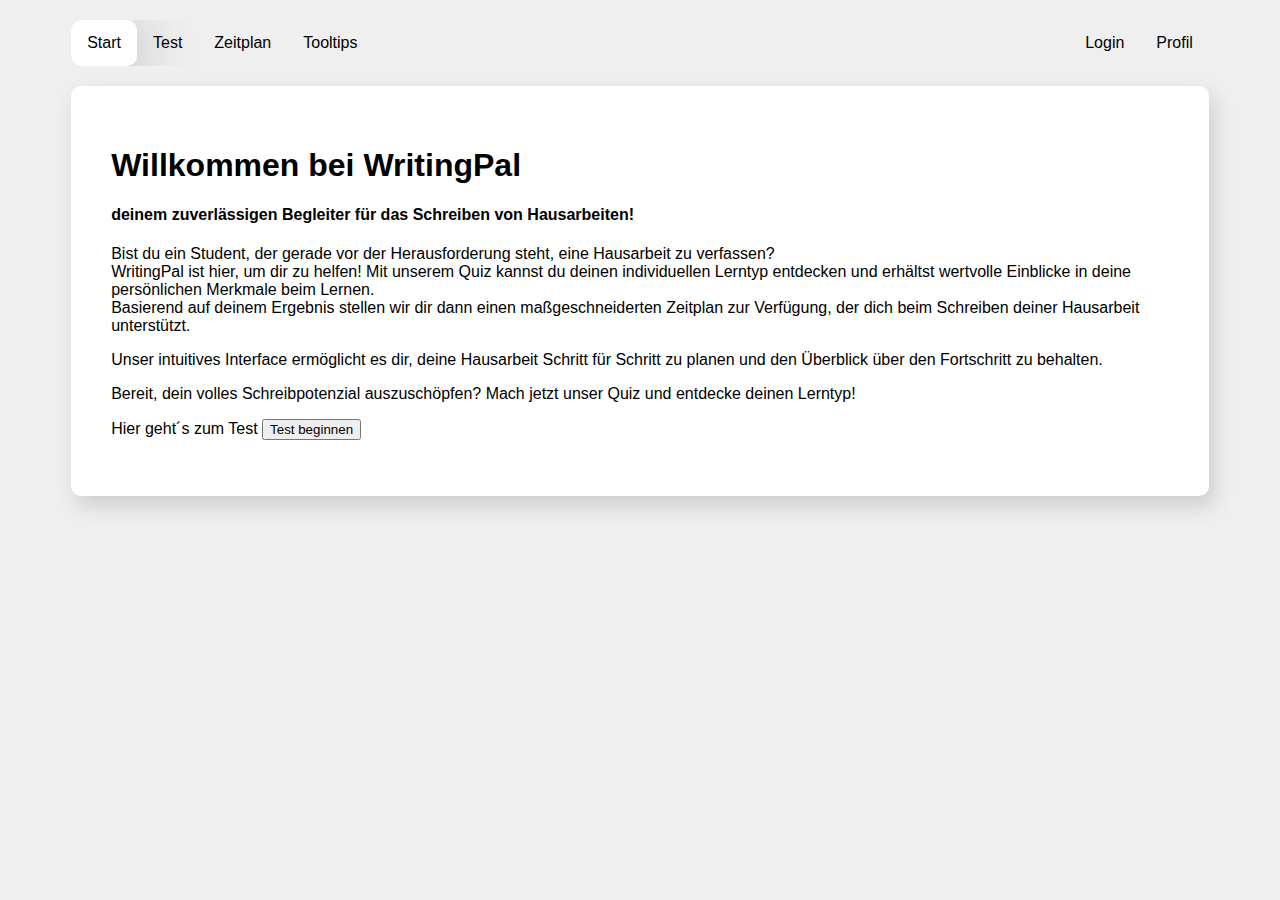
<file: src/index.html>
<!DOCTYPE html>
<html lang="de">
    <head>
        <meta charset="UTF-8">
        <link rel="stylesheet" href="style.css">
        <link rel="stylesheet" href="print.css" media="print">
        <meta name="viewport" content="width=device-width, initial-scale=1.0">
        <title>Startseite</title>
    </head>

    <body>
        <nav>
            <ul>
                <li><a class="active" href="index.html">Start</a></li>
                <li><a href="test.html">Test</a></li>
                <li><a href="zeitplan.html">Zeitplan</a></li>
                <li><a href="tooltips.html">Tooltips</a></li>
                <li style="float:right"><a href="profil.html">Profil</a></li>
                <li style="float:right"><a href="login.html">Login</a></li>
            </ul>
        </nav>

        <div class="div1">
            <h1> Willkommen bei WritingPal</h1>

            <h4>deinem zuverlässigen Begleiter für das Schreiben von Hausarbeiten!</h4>

            <p>Bist du ein Student, der gerade vor der Herausforderung steht, eine Hausarbeit zu verfassen?<br> 
                WritingPal ist hier, um dir zu helfen! Mit unserem Quiz kannst du deinen individuellen Lerntyp entdecken und erhältst 
                wertvolle Einblicke in deine persönlichen Merkmale beim Lernen.<br>
                Basierend auf deinem Ergebnis stellen wir dir dann einen maßgeschneiderten 
                Zeitplan zur Verfügung, der dich beim Schreiben deiner Hausarbeit unterstützt.</p>
                
            <p>Unser intuitives Interface ermöglicht es dir, deine Hausarbeit Schritt für Schritt zu planen und den Überblick über den 
                Fortschritt zu behalten.</p>
                
            <p>Bereit, dein volles Schreibpotenzial auszuschöpfen? Mach jetzt unser Quiz und entdecke deinen Lerntyp!</p>
                
            <p id="linktext"> Hier geht´s zum Test <button id="buttonZumTest">Test beginnen</button></p>
        </div>

            <!-- script -->
            <script>
                let button = document.getElementById("buttonZumTest");
                button.addEventListener ("click", function() {
                    window.location.href = 'test.html';});
            </script>
            <!-- script ende-->
    </body>
</html>
</file>
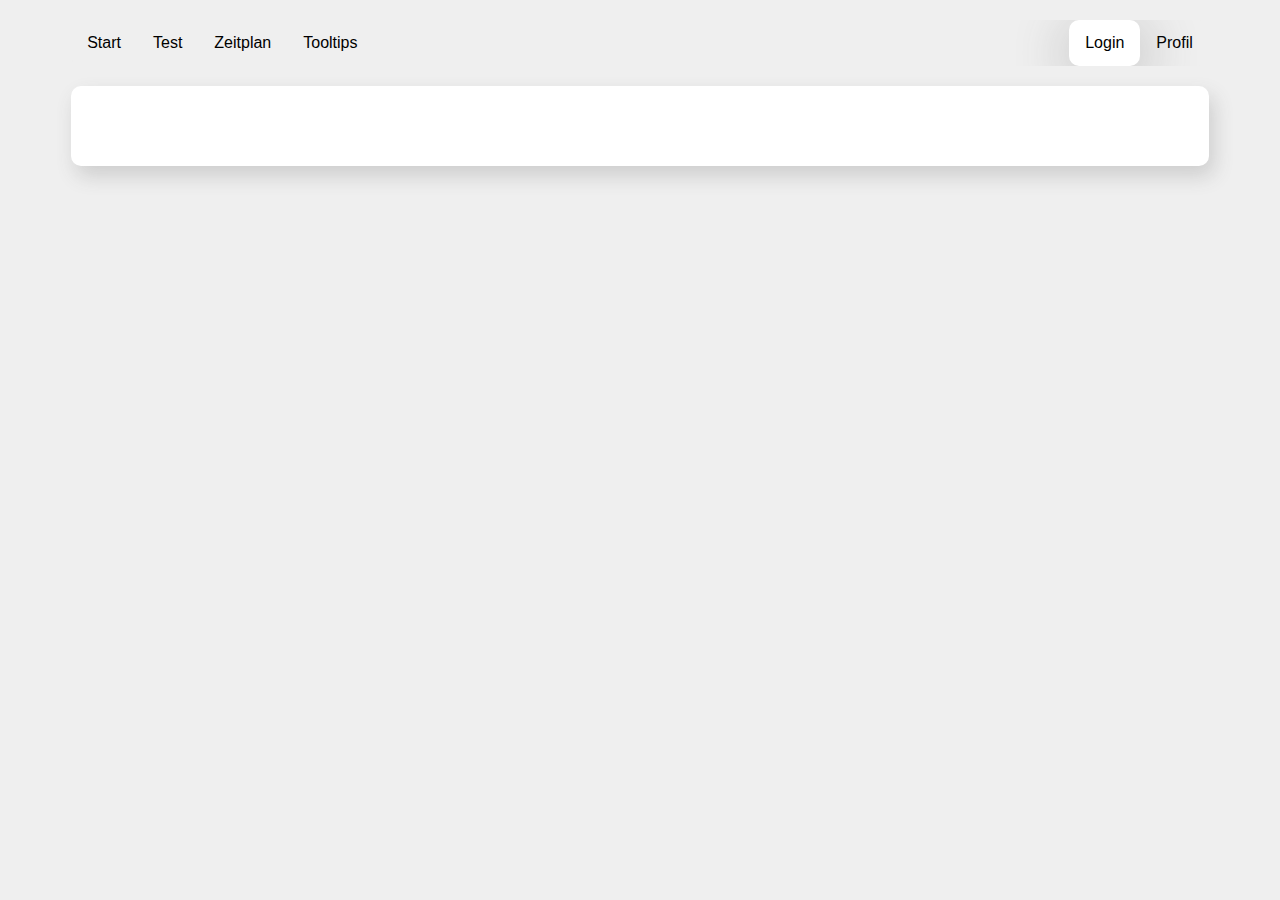
<file: src/login.html>
<!DOCTYPE html>
<html lang="de">
    <head>
        <meta charset="UTF-8">
        <link rel="stylesheet" href="style.css">
        <meta name="viewport" content="width=device-width, initial-scale=1.0">
        <title>Login</title>
    </head>

    <body>

        <ul>
            <li><a href="index.html">Start</a></li>
            <li><a href="test.html">Test</a></li>
            <li><a href="zeitplan.html">Zeitplan</a></li>
            <li><a href="tooltips.html">Tooltips</a></li>
            <li style="float:right"><a href="profil.html">Profil</a></li>
            <li style="float:right"><a class="active" href="login.html">Login</a></li>
        </ul>

        <div class="div1">
          

        </div>

    </body>

</html>
</file>
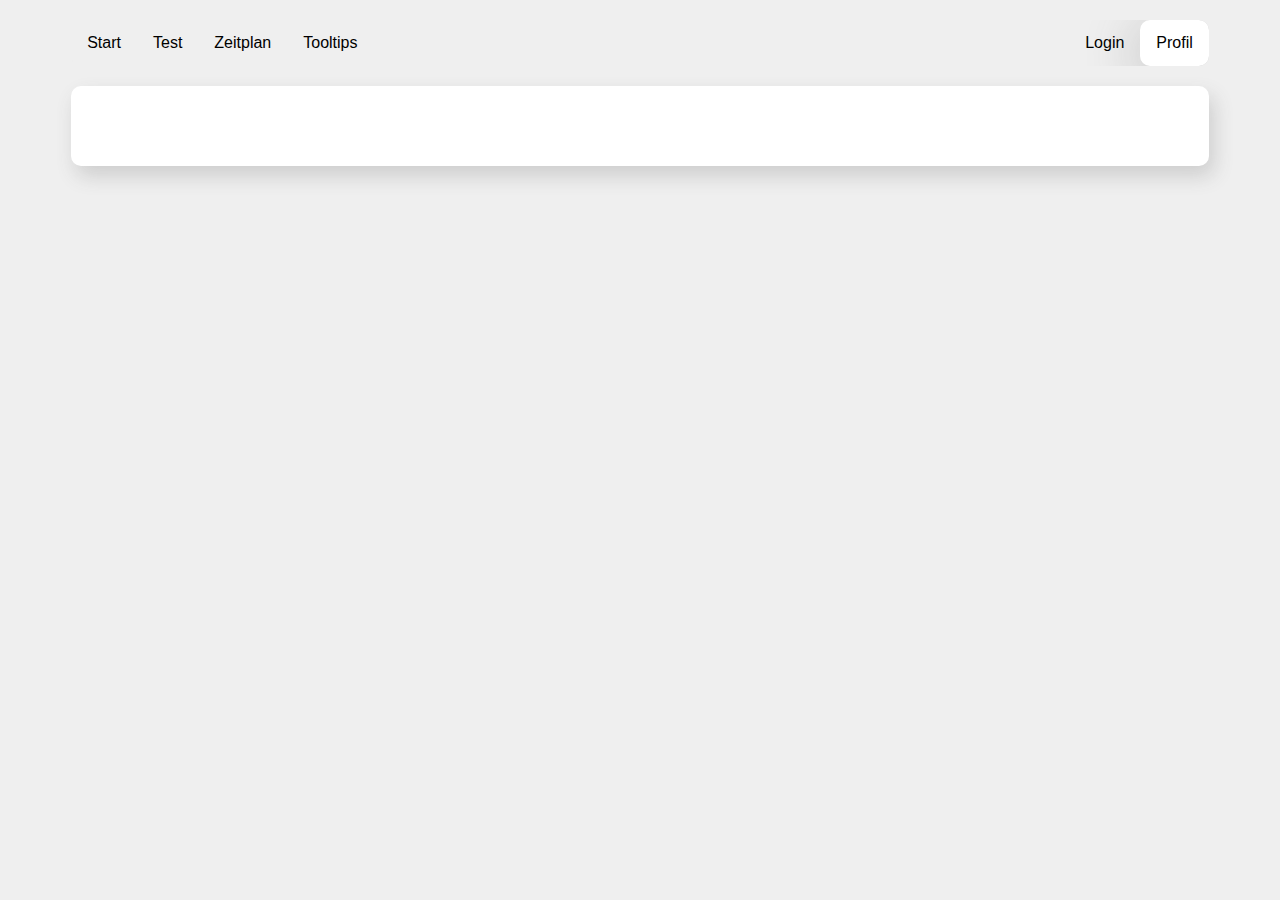
<file: src/profil.html>
<!DOCTYPE html>
<html lang="de">
    <head>
        <meta charset="UTF-8">
        <link rel="stylesheet" href="style.css">
        <meta name="viewport" content="width=device-width, initial-scale=1.0">
        <title>Profil</title>
    </head>

    <body>

        <ul>
            <li><a href="index.html">Start</a></li>
            <li><a href="test.html">Test</a></li>
            <li><a href="zeitplan.html">Zeitplan</a></li>
            <li><a href="tooltips.html">Tooltips</a></li>
            <li style="float:right"><a class="active" href="profil.html">Profil</a></li>
            <li style="float:right"><a href="login.html">Login</a></li>
        </ul>

        <div class="div1">

        </div>

    </body>

</html>
</file>
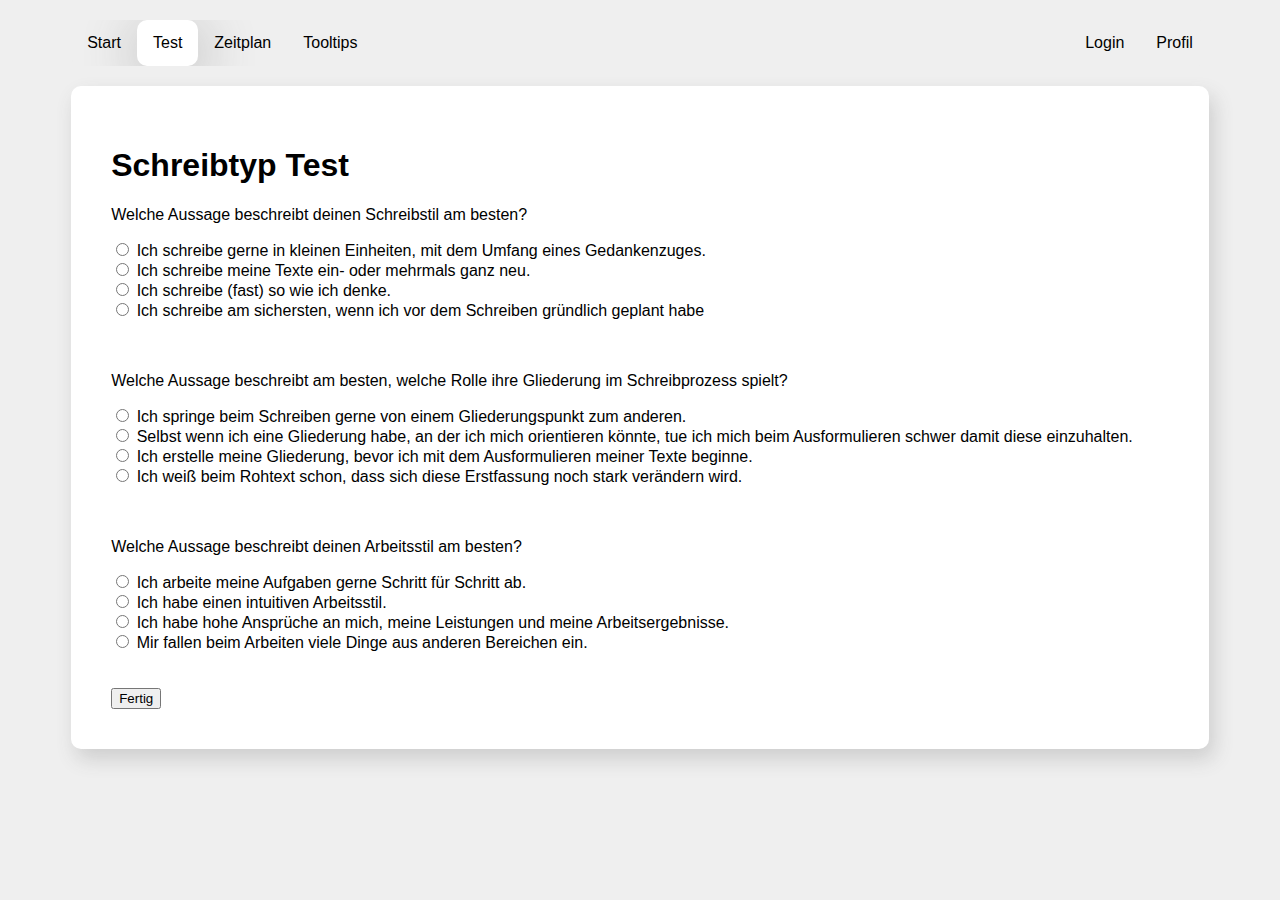
<file: src/test.html>
<!DOCTYPE html>
<html lang="de">
    <head>
        <meta charset="UTF-8">
        <link rel="stylesheet" href="style.css">
		<link rel="stylesheet" href="print.css" media="print">
        <meta name="viewport" content="width=device-width, initial-scale=1.0">
        <title>Test</title>

		<!-- script -->

	<script>

		function result(){

			var antwort1 = document.querySelector('input[name="frage1"]:checked').value;
			var antwort2 = document.querySelector('input[name="frage2"]:checked').value;
			var antwort3 = document.querySelector('input[name="frage3"]:checked').value;
			const antworten = [antwort1,antwort2,antwort3];
			var type = "Allrounder";
			var textType = "\n"+"\n"+"Als Allrounder hast du eine breite Palette an Fähigkeiten und kannst dich flexibel auf unterschiedliche Aufgaben einstellen. Du bist in der Lage, sowohl informative und sachliche Texte zu verfassen als auch kreative und emotionale Inhalte zu kreieren. Du bist in der Lage, dich anzupassen und den gewünschten Ton und Stil zu treffen"+"\n"+"Du kannst sowohl für den professionellen als auch für den persönlichen Bereich schreiben und dich an verschiedene Zielgruppen anpassen. Du bist ein flexibler und vielseitiger Schreiber, der die Fähigkeit hat, eine breite Palette von Texten zu verfassen und zu beeindrucken"+"\n"+"Damit du als Allrounder optimal deinen Schreibprozess angehst, kannst du dir hier einen Zeitplan generieren lassen!";

			let textTypePlaner = "\n"+"\n"+"Du planst gerne vorab im Kopf oder mit Hilfsmitteln. Du erstellst zum Beispiel eine Gliederung, bevor du vollständige Sätze ausformulieren. Das hilft dabei, den Überblick zu behalten und später nah am roten Faden zu schreiben." +"\n"+"Planer lassen Inhalt und Struktur also reifen, bis der richtige Moment zum Ausformulieren gekommen ist."+"\n"+"Manchmal lässt sich die Struktur vorab aber noch nicht festlegen - zum Beispiel bei sehr komplexen Themen, die erst nach und nach Form annehmen können. So etwa bei wissenschaftlichen Arbeiten: Die Gliederung ist dann nur eine vorläufige und flexible, die sich im Verlauf des Schreibens immer wieder verändert."+"\n"+"Um nicht Gefahr zu laufen zu viele Ressourcen in den Planungsprozess zu investieren, kannst du dir jetzt einen individuellen Zeitplan generieren lassen!"
			let textTypeDrauflosschreiber = "\n"+"\n"+" Strukturen entwickelst du aus dem Prozess des Drauflosschreibens, du denkst sie nicht bereits vorher zu Ende. Das geht in etwa so: Du schreibst ein paar Sätze, die dir als Erstes in den Sinn kommen. Dabei bemerkst du, dass du gerade einen interessanten Gedanken am Wickel hast, und schreibst rasch weiter, um ihn nicht aus dem Sinn zu verlieren. Daraus ergibt sich ein weiterer Gedankengang, den du ebenfalls schreibend verfolgst. Nach einer Weile stellst du zufrieden und mit erhitzten Wangen fest, dass du mit deinem Denkfluss geschrieben hast und auf ganz neue Ideen gekommen bist."+"\n"+"Währenddessen oder danach kommst du erst auf eine Idee, wie dieser Abschnitt in deine Textstruktur passen könnte."+"\n"+"Der Drauflosschreiber stößt meist dann an seine Grenzen, wenn besonders schnell ein durch-strukturierter, prägnanter und damit abgearbeiteter Text entstehen muss. In diesem Fall ist das planende Schreiben die bessere Strategie."+"\n"+"Auch wenn Inhalte und Struktur bereits klar sind, ist Drauflosschreiben weniger sinnvoll. Um mit dem Drauflosschreiben keine Probleme zu haben, kannst du dir hier einen individuellen Schreibplan generieren lassen!"	
			let textTypeVersionenschreiber = "\n"+"\n"+" Unzählige Schriftsteller, Wissenschaftler und andere Autoren schreiben grundlegend um und neu, bis endlich die Version entsteht, die wir zu lesen bekommen. Denn der Versionenschreiber ist lange nicht zufrieden mit seinem Text: Er sieht die Erstfassung als Steinbruch, nicht als direkte Vorstufe zur abgabereiten Version. Der Steinbruch liefert die Werkstoffe für die späteren Versionen. Entweder schichtet der Versionenschreiber die Steine anders und behaut sie: er schreibt um. Oder er holt neue Steine aus dem Steinbruch: er schreibt neu."+"\n"+"Ein Vorteil des Versionenschreibens kann zugleich sein größter Nachteil sein: Durch die große Textmenge verlierst du leicht den Überblick. Dann wird die Frage: Welche Version ist die beste? zur Belastung."+"\n"+"Wenn es schnell gehen muss, fährst du mit dem Versionenschreiben nicht gut: Es dauert meist deutlich länger als eine gut durchdachte Einzelversion."+"\n"+"Um diese Probleme zu umgehen kannst du dir hier einen individuellen Schreibplan generieren lassen!"
			let textTypePatchworkschreiber = "\n"+"\n"+" Du schreibst mal hier, mal dort in deinem Text. Möglicherweise unterbrichst du deinen Schreibfluss sogar mittendrin, weil du einen Parallelgedanken weiterverfolgen willst. Du füllst deine Gliederung nach dem Lustprinzip statt Schritt für Schritt: Was du momentan am meisten interessiert, was gerade leicht und wie von selbst geht, dort schreibst du weiter."+"\n"+"So gehst du mit dem Denkfluss und deinen inneren Impulsen mit. Am Ende nähst du deine Textteile zusammen."+"\n"+"Eine Grenze für Patchworkschreiben ist erreicht, wenn du merkst, dass du den Überblick über dein Schreibprojekt verlierst. Manche Patchworkschreiber formulieren insbesondere bei großen Schreibprojekten Inhalte doppelt und dreifach, weil sie längst vergessen haben, dass sie schon an anderer Stelle etwas dazu geschrieben haben."+"\n"+"Um diese Probleme zu umgehen kannst du dir hier einen individuellen Schreibplan generieren lassen!"

			var a = 0;
			var b = 0;
			var c = 0;
			var d = 0;

			for(var i = 0; i <=3 ; i++){
				if(antworten[i] === "Patchworkschreiber"){
					a = a+1;
				}
				if(antworten[i] === "Versionenschreiber"){
					b = b+1;
				}
				if(antworten[i] === "Drauflosschreiber"){
					c = c+1;
				}
				if(antworten[i] === "Planer"){
					d = d+1;
				}
			}
			
			if(a === 3 || a === 2){
				type = "Patchworkschreiber";
				textType = textTypePatchworkschreiber;
			}
			if(b === 3 || b === 2){
				type = "Versionenschreiber";
				textType = textTypeVersionenschreiber;
			}
			if(c === 3 || c === 2){
				type = "Drauflosschreiber";
				textType = textTypeDrauflosschreiber;
			}
			if(d === 3 || d === 2){
				type = "Planer";
				textType = textTypePlaner;
			}
		
			//in local sotagre schreiben ("WertNAme", "Wert")
			localStorage.setItem("schreibTyp", type);
			
			const text = "Du bist ein "+type+"!"+textType+"\n"+"\n";

			const testdiv = document.getElementById("questionDiv");
			testdiv.removeChild(testdiv.firstElementChild);

			const para = document.createElement("p");
			para.innerText = text;
			document.getElementById("testDiv").appendChild(para);

			const button = document.createElement("button");
			button.innerText = "Zeitplan erstellen";
			button.addEventListener ("click", function() {
				window.location.href = 'zeitplan.html';});

			document.getElementById("testDiv").appendChild(button);
}
		</script>
		<!-- ende script -->
    </head>

	<body>
	<nav>
		<ul>
			<li><a href="index.html">Start</a></li>
			<li><a class="active" href="test.html">Test</a></li>
			<li><a href="zeitplan.html">Zeitplan</a></li>
			<li><a href="tooltips.html">Tooltips</a></li>
			<li style="float:right"><a href="profil.html">Profil</a></li>
			<li style="float:right"><a href="login.html">Login</a></li>
		</ul>
	</nav>

    	<div id="testDiv">
			
			<div id="questionDiv">
			
			<form> <!-- Test From -->
			<h1>Schreibtyp Test</h1>
			<p>Welche Aussage beschreibt deinen Schreibstil am besten?</p>
		
			<input type="radio" name="frage1" id="frageA1" value="Patchworkschreiber" required>
			<label for="frageA1">Ich schreibe gerne in kleinen Einheiten, mit dem Umfang eines Gedankenzuges.</label><br>

			<input type="radio" name="frage1" id="frageB1" value="Versionenschreiber" required>
			<label for="frageB1">Ich schreibe meine Texte ein- oder mehrmals ganz neu.</label><br>

			<input type="radio" name="frage1" id="frageC1" value="Drauflosschreiber" required>
			<label for="frageC1">Ich schreibe (fast) so wie ich denke.</label><br>

			<input type="radio" name="frage1" id="frageD1" value="Planer" required>
		<label for="frageD1">Ich schreibe am sichersten, wenn ich vor dem Schreiben gründlich geplant habe</label><br><br><br>

			<!---->

			<p>Welche Aussage beschreibt am besten, welche Rolle ihre Gliederung im Schreibprozess spielt?</p>

			<input type="radio" name="frage2" id="frageA2" value="Patchworkschreiber" required>
			<label for="frageA2">Ich springe beim Schreiben gerne von einem Gliederungspunkt zum anderen.</label><br>

			<input type="radio" name="frage2" id="frageB2" value="Drauflosschreiber" required>
			<label for="frageB2">Selbst wenn ich eine Gliederung habe, an der ich mich orientieren könnte, tue ich mich beim Ausformulieren schwer damit diese einzuhalten.</label><br>
		
			<input type="radio" name="frage2" id="frageC2" value="Planer" required>
			<label for="frageC2">Ich erstelle meine Gliederung, bevor ich mit dem Ausformulieren meiner Texte beginne.</label><br>

			<input type="radio" name="frage2" id="frageD2" value="Versionenschreiber" required>
			<label for="frageD2">Ich weiß beim Rohtext schon, dass sich diese Erstfassung noch stark verändern wird.</label><br><br><br>

			<!---->

			<p>Welche Aussage beschreibt deinen Arbeitsstil am besten?</p>

			<input type="radio" name="frage3" id="frageA3" value="Planer" required>
			<label for="frageA3">Ich arbeite meine Aufgaben gerne Schritt für Schritt ab.</label><br>

			<input type="radio" name="frage3" id="frageB3" value="Drauflosschreiber" required>
			<label for="frageB3">Ich habe einen intuitiven Arbeitsstil.</label><br>

			<input type="radio" name="frage3" id="frageC3" value="Versionenschreiber" required>
			<label for="frageC3">Ich habe hohe Ansprüche an mich, meine Leistungen und meine Arbeitsergebnisse.</label><br>

			<input type="radio" name="frage3" id="frageD3" value="Patchworkschreiber" required>
			<label for="frageD3">Mir fallen beim Arbeiten viele Dinge aus anderen Bereichen ein.</label><br><br><br>
			

			<!---->
			<input type="submit" id="subbutton" name="submit" value="Fertig" onClick="result()">
			<!---->
			</form> <!-- Test Form Ende-->
		</div>
		</div>
	</body>
</html>
</file>
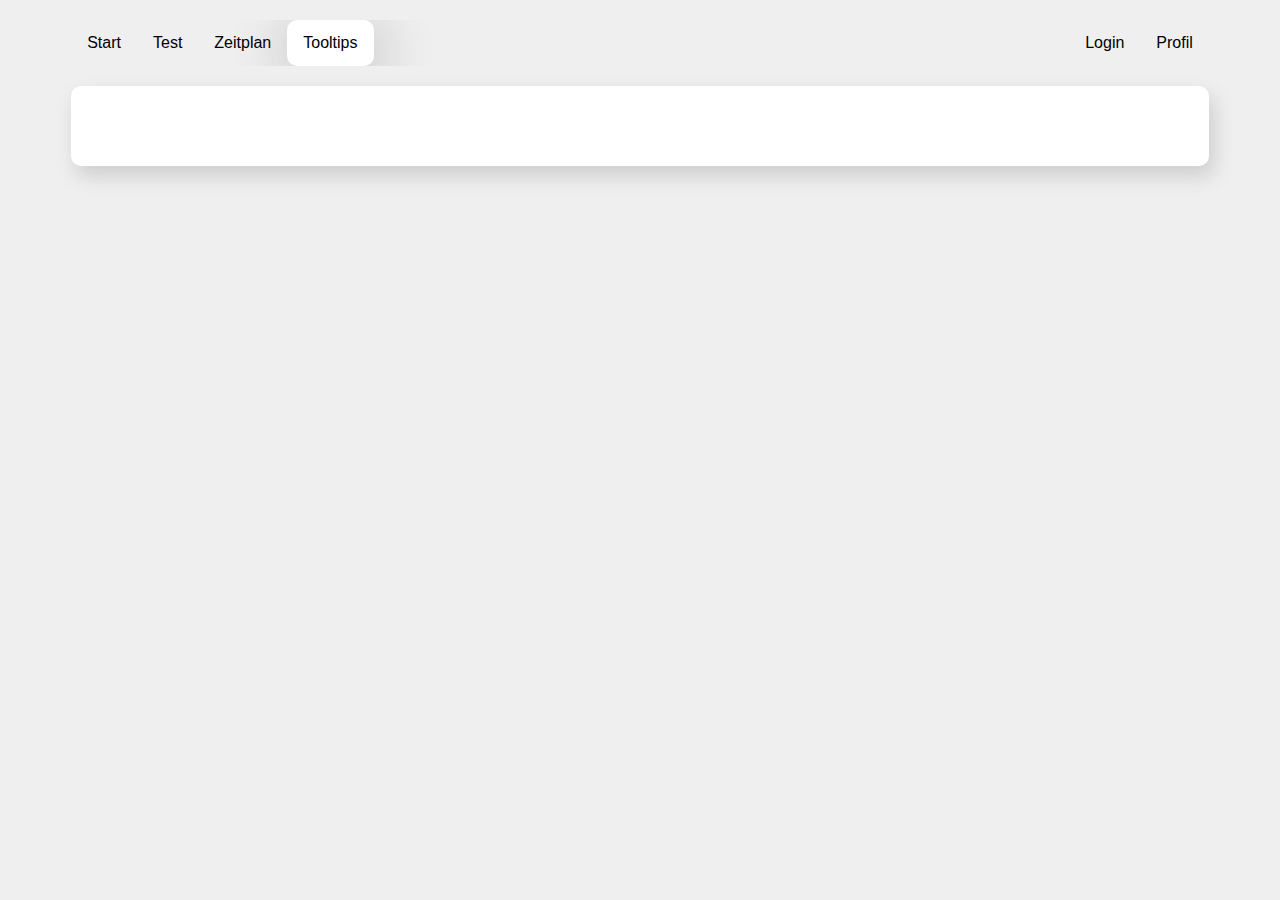
<file: src/tooltips.html>
<!DOCTYPE html>
<html lang="de">
    <head>
        <meta charset="UTF-8">
        <link rel="stylesheet" href="style.css">
        <meta name="viewport" content="width=device-width, initial-scale=1.0">
        <title>Tooltips</title>
    </head>

    <body>

        <ul>
            <li><a href="index.html">Start</a></li>
            <li><a href="test.html">Test</a></li>
            <li><a href="zeitplan.html">Zeitplan</a></li>
            <li><a class="active" href="tooltips.html">Tooltips</a></li>
            <li style="float:right"><a href="profil.html">Profil</a></li>
            <li style="float:right"><a href="login.html">Login</a></li>
        </ul>

        <div class="div1">

        </div>

    </body>

</html>
</file>
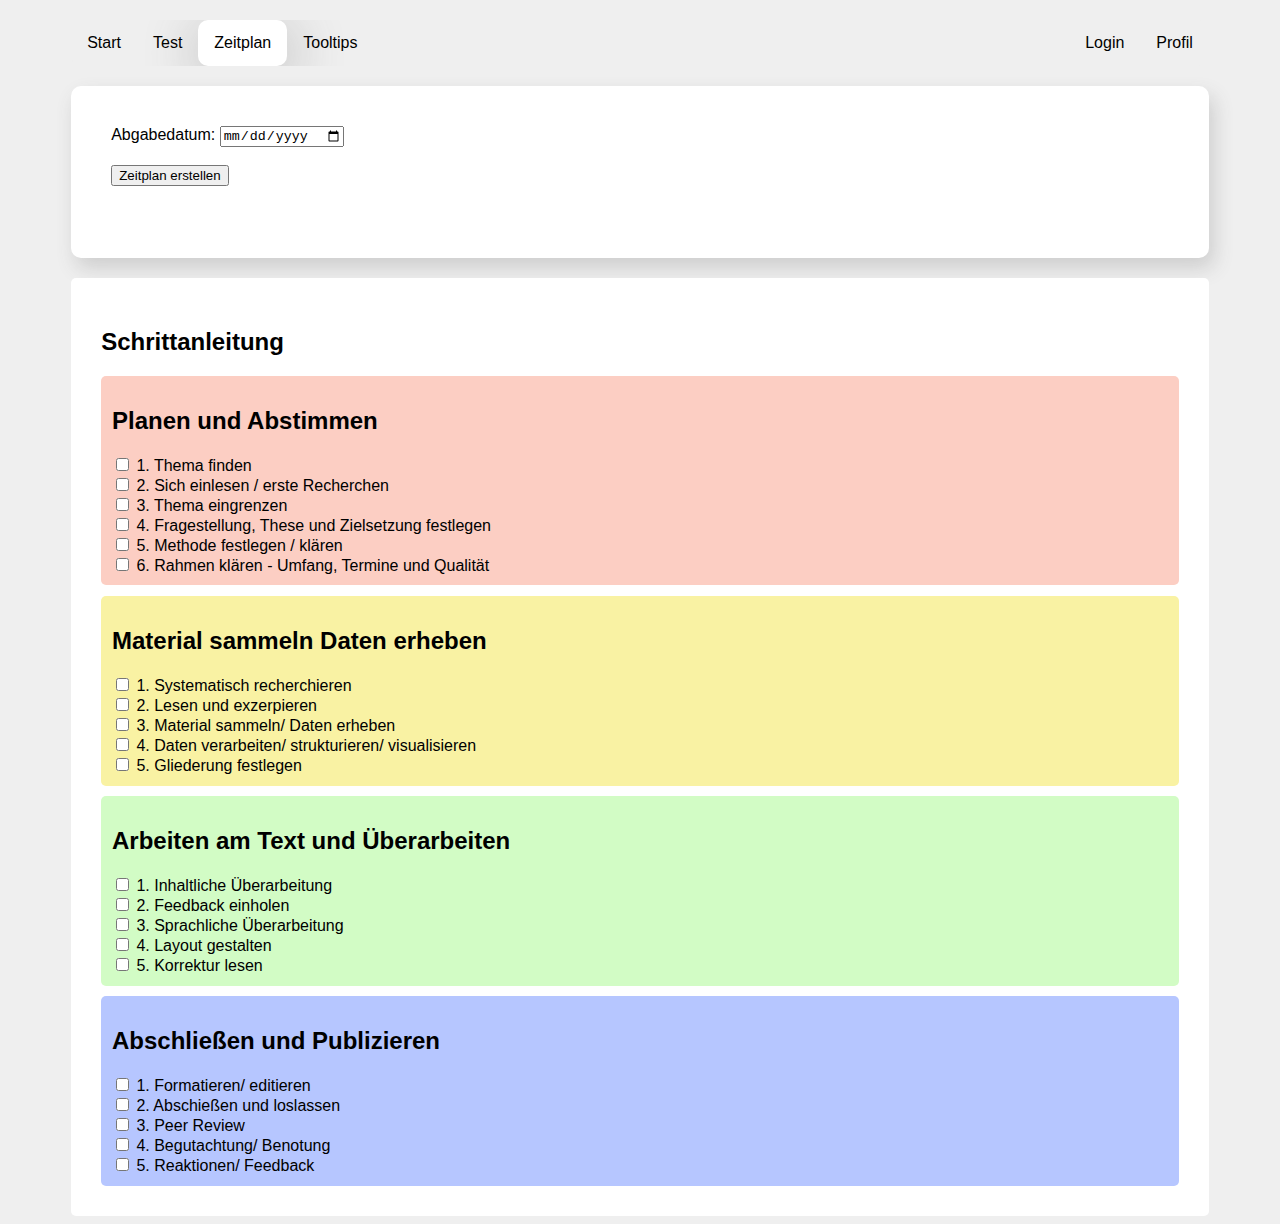
<file: src/zeitplan.html>
<!DOCTYPE html>
<html lang='de'>
<head>
    <meta charset='UTF-8'>
    <link rel='stylesheet' href='style.css'  media="screen">
    <link rel="stylesheet" href="printZeitPlan.css" media="print">
    <meta content='width=device-width, initial-scale=1.0' name='viewport'>
    
    <title>Zeitplan</title>
</head>

<body>
<nav>
    <ul>
      <li><a href='index.html'>Start</a></li>
      <li><a href='test.html'>Test</a></li>
      <li><a  class='active' href='zeitplan.html'>Zeitplan</a></li>
      <li><a href='tooltips.html'>Tooltips</a></li>
      <li style='float:right'><a href='profil.html'>Profil</a></li>
      <li style='float:right'><a href='login.html'>Login</a></li>
  </ul>
</nav>


  <div class='div1'>
      <!-- Eingabe -->
      <form id="abgabe">
          <label>
              Abgabedatum:
              <input id='dAbgabe' type='date'><br><br>
          </label>
      </form>
      <button id='zeitplanGenerieren'>Zeitplan erstellen</button>
      <!-- Tabellenausgabe -->
      <table id='zeitplan'></table>
  
  </div>

    <div id ='checkList'>
          <h2>Schrittanleitung</h2>
            <form>
              <div id='check1'>
              <h2>Planen und Abstimmen</h2>
                <input type="checkbox" id="check1.1" name="check1">
                <label for="check1.1">1. Thema finden</label><br>
                <input type="checkbox" id="check1.2" name="check1">
                <label for="check1.2">2. Sich einlesen / erste Recherchen</label><br>
                <input type="checkbox" id="check1.3" name="check1">
                <label for="check1.3">3. Thema eingrenzen</label><br>
                <input type="checkbox" id="check1.4" name="check1">
                <label for="check1.4">4. Fragestellung, These und Zielsetzung festlegen</label><br>
                <input type="checkbox" id="check1.5" name="check1">
                <label for="check1.5">5. Methode festlegen / klären</label><br>
                <input type="checkbox" id="check1.6" name="check1">
                <label for="check1.6">6. Rahmen klären - Umfang, Termine und Qualität</label><br>
              </div>
              <div id="check2">
                <h2>Material sammeln Daten erheben</h2>
                <input type="checkbox" id="check2.1" name="check2">
                <label for="check2.1">1. Systematisch recherchieren</label><br>
                <input type="checkbox" id="check2.2" name="check2">
                <label for="check2.2">2. Lesen und exzerpieren</label><br>
                <input type="checkbox" id="check2.3" name="check2">
                <label for="check2.3">3. Material sammeln/ Daten erheben</label><br>
                <input type="checkbox" id="check2.4" name="check2">
                <label for="check2.4">4. Daten verarbeiten/ strukturieren/ visualisieren</label><br>
                <input type="checkbox" id="check2.5" name="check2">
                <label for="check2.5">5. Gliederung festlegen</label><br>
              </div>
              <div id="check3">
                <h2>Arbeiten am Text und Überarbeiten</h2>
                <input type="checkbox" id="check3.1" name="check3">
                <label for="check3.1">1. Inhaltliche Überarbeitung</label><br>
                <input type="checkbox" id="check3.2" name="check3">
                <label for="check3.2">2. Feedback einholen</label><br>
                <input type="checkbox" id="check3.3" name="check3">
                <label for="check3.3">3. Sprachliche Überarbeitung</label><br>
                <input type="checkbox" id="check3.4" name="check3">
                <label for="check3.4">4. Layout gestalten</label><br>
                <input type="checkbox" id="check3.5" name="check3">
                <label for="check3.5">5. Korrektur lesen</label><br>
              </div>
              <div id="check4">
                <h2>Abschließen und Publizieren</h2>
                <input type="checkbox" id="check4.1" name="check4">
                <label for="check4.1">1. Formatieren/ editieren</label><br>
                <input type="checkbox" id="check4.2" name="check4">
                <label for="check4.2">2. Abschießen und loslassen</label><br>
                <input type="checkbox" id="check4.3" name="check4">
                <label for="check4.3">3. Peer Review</label><br>
                <input type="checkbox" id="check4.4" name="check4">
                <label for="check4.4">4. Begutachtung/ Benotung</label><br>
                <input type="checkbox" id="check4.5" name="check4">
                <label for="check4.5">5. Reaktionen/ Feedback</label><br>
              </div>
            </form>
        </div>
      

<script>
    const todayDate =new Date();
    //-- Ausgabe des Zeitplans
    document.getElementById('zeitplanGenerieren').addEventListener('click', Zeitplan);
    
    
    //-- Hauptfunktion-------------------------------------------------
    function Zeitplan() {
        //-- Aktuelles Datum
        const startDate = new Date();
           
        const startDateMonth = startDate.getMonth()+1;  
        const startDateYear = startDate.getFullYear(); 
        const startDateDate = startDate.getDate();    
    
        //-- Abgabedatum
        const endDateValue = document.getElementById('dAbgabe').value;
        const endDate = new Date(endDateValue);
        const endDateMonth = endDate.getMonth() + 1;      
        const endDateDate = endDate.getDate();   
        
        //-- Keine Eingabe
        if (!endDateValue) {
            alert('Ein Abgabedatum ist fuer den Zeitplan erforderlich');
            return;
        }

        //-- Wenn es eine Eingabe gibt, soll die Differenz in Tagen mit (getNumofDays) berechnet werden
        var differenzTage = getNumOfDays(startDate,endDate);

        if (differenzTage < 21) {  // MIN eingabe 21 Tage (3Wochen)
            alert('Bitte wähle einen längeren Zeitraum.'+'\n'+'Es werden mindestens 3 Wochen benötigt, um eine Hausarebit zu schreiben.');
        } else if (differenzTage > 93) { // MAX eingabe 31Tage x 3 Monate
            alert('Bitte wähle einen kürzeren Zeitraum.'+'\n'+'Der Zeitraum für eine Hausarbeit sollte nicht 3 Monate nicht überschreiten ');
        } else { 
            table(startDateMonth, startDateYear, endDateMonth);
        }
    }
    //----------------------------------------------------------------

    //-- Tage zwischen Anfang und Ende ausrechnen---------------------
   
    
      function getNumOfDays(startDate, endDate){
        let difference = endDate.getTime() - startDate.getTime();
        return Math.ceil(difference / (1000 * 3600 * 24));
    }
        
    //----------------------------------------------------------------

    //-- Farbe der Zelle anhand der Zeitverteilung--------------------
    function getColor( day, month, start, end, writingType) {
        let lengthOfPhases = [];
      switch (writingType) {
        case 'Patchworkschreiber':
          lengthOfPhases = [0.4,0.2,0.2,0.2]
          break;
        case 'Versionenschreiber':
          lengthOfPhases = [0.4,0.2,0.2,0.2]
          break;
        case 'Drauflosschreiber':
          lengthOfPhases = [0.2,0.4,0.2,0.2]
          break;
        case 'Planer':
          lengthOfPhases = [0.2,0.2,0.4,0.2]
          break;
        default:
        lengthOfPhases = [0.25,0.25,0.25,0.25]
      }
      let nuOfDaysPerPhase = []
      nuOfDaysPerPhase.push(Math.floor(getNumOfDays(start, end)* lengthOfPhases[0])) ;
      nuOfDaysPerPhase.push(nuOfDaysPerPhase[0] + Math.floor(getNumOfDays(start, end)* lengthOfPhases[1]));
      nuOfDaysPerPhase.push(nuOfDaysPerPhase[1] + Math.floor(getNumOfDays(start, end)* lengthOfPhases[2]))
      nuOfDaysPerPhase.push(nuOfDaysPerPhase[2] + Math.floor(getNumOfDays(start, end)* lengthOfPhases[3]))

      if(nuOfDaysPerPhase[3] < getNumOfDays(start,end)){
        nuOfDaysPerPhase[3] += getNumOfDays(start,end) - nuOfDaysPerPhase[3];
      }

      const currentDate = new Date();             //neues Datum
      currentDate.setDate(day);                   // set day auf i (aktuell zu bearbeitender Tag)
      currentDate.setMonth(month);                // set day auf j (aktuell zu bearbeitender Monat)
      if(currentDate.getDate() !== day){          // 30 auf 01 sprung 
          currentDate.setDate(day -1);            // bearbeite den vorigen tag
          currentDate.setMonth(month);            // monat wieder ersetzten z,B, von den 7 zurück auf den 6
      }

      let endDates = [];                                                 
      for (let i = 0; i < nuOfDaysPerPhase.length; i++) {
        let tempDate = new Date();
        tempDate.setDate(tempDate.getDate() + nuOfDaysPerPhase[i]);
        endDates.push(tempDate);
      }
      if(start < currentDate){
          if(endDates[0] > currentDate){  
              return 'red';
          }else if(endDates[1] > currentDate){
              return 'yellow';
          }else if(endDates[2] > currentDate){
              return 'green';
          }else if(endDates[3] > currentDate){
              return  'blue';
          }
      }
      return 'white';
    }
    //----------------------------------------------------------------


    //-- Tabelle erstellen--------------------------------------------
    function table( startDateMonth, startDateYear, endDateMonth){
    
      let writingType = localStorage.getItem('schreibTyp');
           

      const endDateValue = document.getElementById('dAbgabe').value;
        const endDate = new Date(endDateValue);
     
        //alert(startDateMonth);

      //-- Arrays der Monatsnamen und Tage der Woche
      const nameOfMonth = new Array("Januar", "Februar", "März", "April", "Mai", "Juni", "Juli", "August", "September", "Oktober", "November", "Dezember");
      const nameOfDay = new Array("So", "Mo", "Di", "Mi", "Do", "Fr", "Sa", "So", "Mo", "Di", "Mi", "Do", "Fr", "Sa", "So", "Mo", "Di", "Mi", "Do", "Fr", "Sa", "So", "Mo", "Di", "Mi", "Do", "Fr", "Sa", "So", "Mo", "Di", "Mi", "Do", "Fr", "Sa", "So", "Mo", "Di", "Mi", "Do", "Fr", "Sa", "So", "Mo", "Di", "Mi", "Do", "Fr", "Sa", "So", "Mo", "Di", "Mi", "Do", "Fr", "Sa");


      //-- Tabellenvariable soll mit der im HTML id=zeitplan verknüpft sein
      const table = document.getElementById('zeitplan');

      //-- schreibe Tabellenüberschrift
      const caption = table.createCaption();
      caption.innerHTML = 'Zeitplan';

      //-- schreibe Tabellenzeile
      for (let i = 31; i >= 0; i--) {

        const row = table.insertRow(0);            

        for (let j = startDateMonth; j <= endDateMonth; j++) {

          if (i === 0) {
            let content = nameOfMonth[j - 1];
            let cell = row.insertCell();    
            cell.innerHTML = content;          

            } else {                                

            //-- inhalt der Zellen

            const firstDateOfMonth = new Date(startDateYear, (j - 1), 1);
            const firstDayOfMonth = firstDateOfMonth.getDay();

            const lastDateOfMonth = new Date(startDateYear, (j - 1), i);
            const compareMonth = lastDateOfMonth.getMonth() + 1;

 
            if (j !== compareMonth) {
              let content = '';
              let cell = row.insertCell();
              cell.innerHTML = content;
            }else{
                  let content = i + ' ' + nameOfDay[firstDayOfMonth + (i - 1)];
                  let cell = row.insertCell();
                  cell.innerHTML = content;

                  //console.log(Datetoday, endDate);
                const color = getColor(i, (j - 1), todayDate, endDate, writingType);
                cell.className = cell.className + color;
                }
              }
            }
          }
        }
      
  
  </script>
</html>
</file>
<file: src/style.css>
html, body{
    background-color: rgb(239, 239, 239);
    font-family: "Helvetica";
    min-width: 500px;
}
/*---------------------------------------------------------------------------------------*/

/*---------------------------------------------------------------------------------------*/
ul {
    list-style-type: none;
    margin: 20px;
    margin-left: 5%;
    margin-right: 5%;
    padding: 0px;
    border-radius: 10px;
    overflow: hidden;
    background-color: rgb(239, 239, 239);
    top: 0;
  }
  
  li {
    float: left;
  }
  
  li a {
    display: block;
    color: rgb(0, 0, 0);
    text-align: center;
    padding: 14px 16px;
    text-decoration: none;
  }
  
  li a:hover {
    background-color: #ffffff79;
    border-radius: 10px;
  }
  
  .active {
    background-color: #ffffff;
    border-radius: 10px;
    box-shadow: 2px 10px 50px 10px  rgb(77, 77, 77, 0.2);
    
  }
/*---------------------------------------------------------------------------------------*/

/*---------------------------------------------------------------------------------------*/
.div1{
    background-color: rgb(255, 255, 255);

    margin: 10px;
    margin-top: 20px;
    margin-left: 5%;
    margin-right: 5%;
    padding: 40px;
    border-radius: 10px;
    box-shadow: 5px 10px 20px  rgb(77, 77, 77, 0.2);

}
.div2{
  background-color: rgb(255, 255, 255);
  margin: 10px;
  margin-top: 20px;
  margin-left: 5%;
  margin-right: 5%;
  padding: 40px;
  border-radius: 10px;
  box-shadow: 5px 10px 20px  rgb(77, 77, 77, 0.2);
 
}
#checkList{
  background-color: rgb(255, 255, 255);
  border-radius: 5px;
  padding: 30px;
  margin-top: 20px;
  margin-left: 5%;
  margin-right: 5%;

}
#testDiv{
    background-color: rgb(255, 255, 255);
    margin: 10px;
    margin-top: 20px;
    margin-left: 5%;
    margin-right: 5%;
    padding: 40px;
    border-radius: 10px;
    box-shadow: 5px 10px 20px  rgb(77, 77, 77, 0.2);
}
#check1{
  background-color: #fccec3;
  border-radius: 5px;
  padding: 1%;
  margin-top: 1%;

}
#check2{
  background-color: #f9f2a3;
  border-radius: 5px;
  padding: 1%;
  margin-top: 1%;
}
#check3{
  background-color: #d2fcc5;
  border-radius: 5px;
  padding: 1%;
  margin-top: 1%;
}
#check4{
  background-color: #b6c6ff;
  border-radius: 5px;
  padding: 1%;
  margin-top: 1%;
}
/*---------------------------------------------------------------------------------------*/


table {
  width: 100%;
	margin-top: 2em;
}

table,
td,
caption {
	border: 1px solid black;
	border-collapse: collapse;
	padding: 0.4em;
}

caption {
	background: #cfcfcf;
	color: #000000;
	font-weight: bold;
}

/*---------------------------------------------------------------------------------------*/


td.red {
	color: rgb(0, 0, 0);
	font-weight: bold;
	background: #fccec3;
}
td.yellow{
    color: rgb(0, 0, 0);
	font-weight: bold;
	background: #f9f2a3;
}
td.green {
	color: rgb(0, 0, 0);
	font-weight: bold;
	background: #d2fcc5;
}
td.blue {
	color: rgb(0, 0, 0);
	font-weight: bold;
	background: #b6c6ff;
}
td.white {
	color: rgb(0, 0, 0);
	font-weight: bold;
	background: #ffffff;
}

#lablediv{
  margin-left: 5%;
}
</file>
<file: src/print.css>
@media print {
    nav {
        display: none;
    }
    button{
        display: none;
    }
    #subbutton{
        display: none; 
    }
    #linktext{
        display: none;
    }
    p {
        widows:4; 
        margin:1cm 0 0; 
        padding:0; 
    }   
}

@page {
    size: A4 portrait;
    margin: 0.5cm; 
 }

 html, body{
    background-color: rgb(255, 255, 255);
 }
.div1{
        box-shadow: none;
}
#testDiv{
    box-shadow: none;
}
</file>
<file: src/printZeitPlan.css>
@media print {
    
    nav {
        display: none;
    }
    #abgabe{
        display: none;
    }
    button{
        display: none;
    }
    table, figure {
        break-inside: avoid;
      }

    @page {
        size: A4 portrait;
        margin: 0.5cm; 
     }
    }
 
table {
    width: 100%;
      margin-top: 2em;
  }
  
  table,
  td,
  caption {
      border: 1px solid black;
      border-collapse: collapse;
      padding: 0.4em;
  }
  
  caption {
      background: #666;
      color: #c4ced3;
      font-weight: bold;
      
  }
  

  
  
  td.red {
      color: rgb(0, 0, 0);
      font-weight: bold;
      background: #fccec3;
  }
  td.yellow{
      color: rgb(0, 0, 0);
      font-weight: bold;
      background: #f9f2a3;
  }
  td.green {
      color: rgb(0, 0, 0);
      font-weight: bold;
      background: #d2fcc5;
  }
  td.blue {
      color: rgb(0, 0, 0);
      font-weight: bold;
      background: #b6c6ff;
  }
  td.white {
      color: rgb(0, 0, 0);
      font-weight: bold;
      background: #ffffff;
  }
  
  #check1{
    background-color: #fccec3;
    border-radius: 5px;
    padding: 1%;
    margin-top: 1%;
  
  }
  #check2{
    background-color: #f9f2a3;
    border-radius: 5px;
    padding: 1%;
    margin-top: 1%;
  }
  #check3{
    background-color: #d2fcc5;
    border-radius: 5px;
    padding: 1%;
    margin-top: 1%;
  }
  #check4{
    background-color: #b6c6ff;
    border-radius: 5px;
    padding: 1%;
    margin-top: 1%;
  }
</file>
